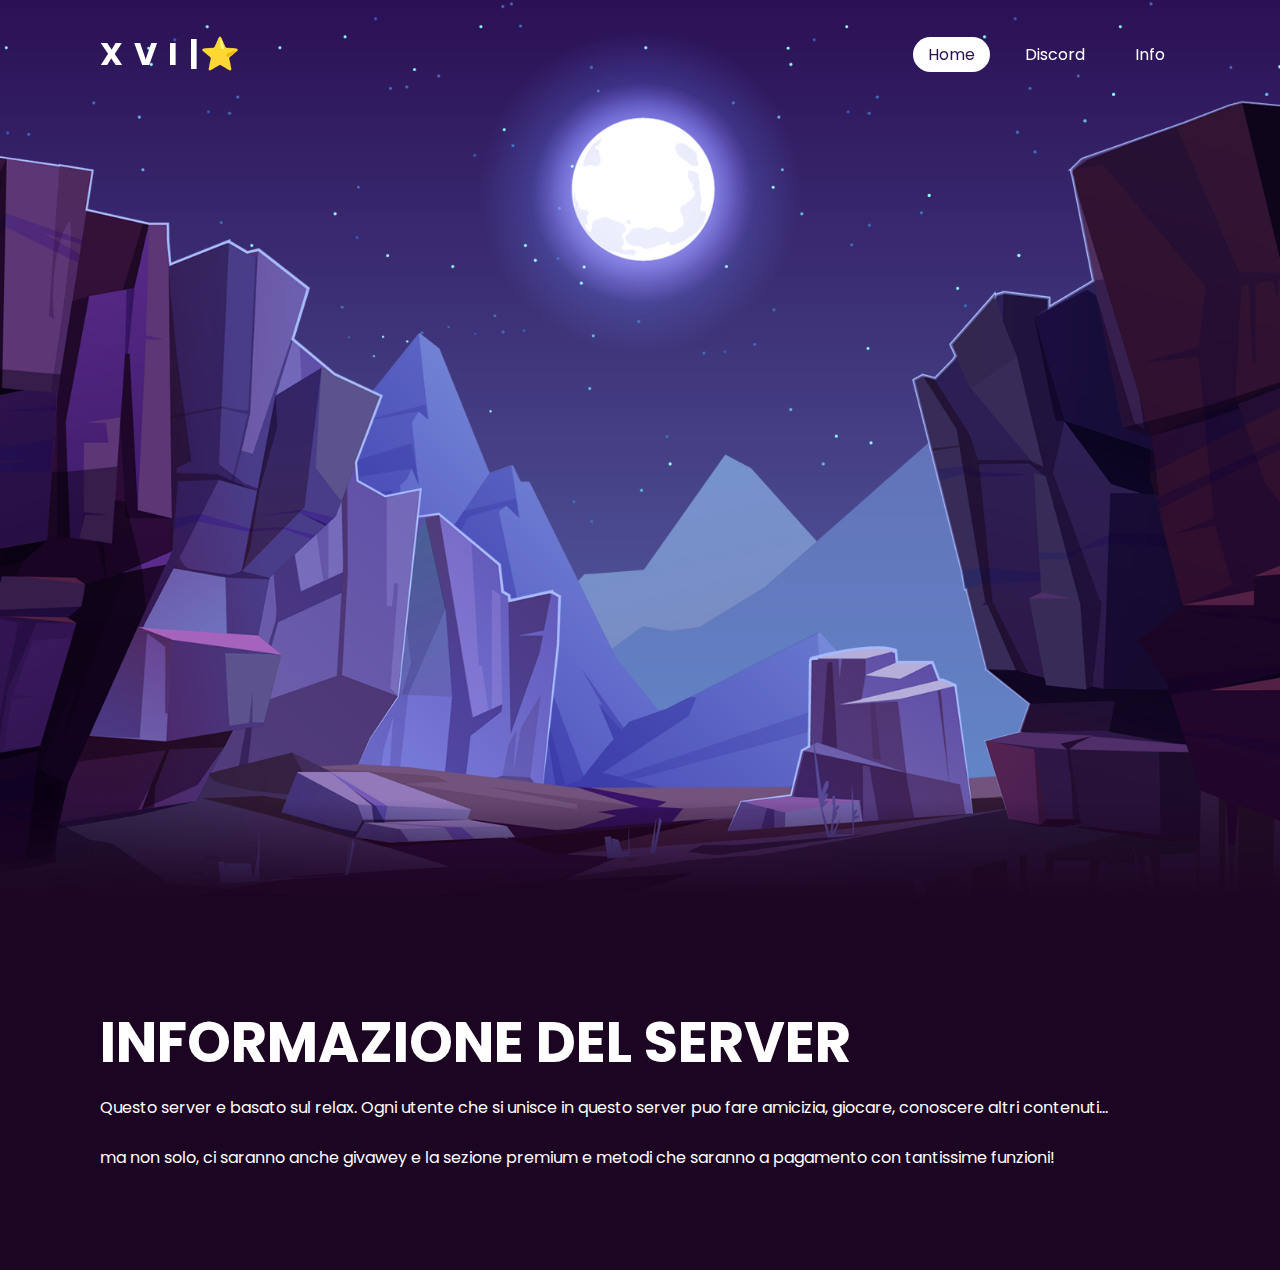
<file: X V I ~ WEBSITE/xvisite/index.html>
<!DOCTYPE html>
<html>
    <head>
        <title> 
            X V I | Website 🌐 
        </title>
        <link rel="stylesheet" type="text/css" href="style.css">
    </head>
    <body>
        <header>
            <a href="" class="logo">X V I |⭐</a>
            <ul>
                <li><a href="index.html" class="active">Home</a></li>
                <li><a href="https://discord.gg/s5tREvdsDv">Discord</a></li>
                <li><a href="info.html">Info</a></li>
            </ul>
        </header>
        <section>
            <img src="./Image/stars.png" id="stars">
            <img src="./Image/moon.png" id="moon">
            <img src="./Image/mountains_behind.png" id="mountains_behind">
            <h2 id="text">X V I|⭐ </h2>
            <img src="./Image/mountains_front.png" id="mountains_front">
        </section>
        <div class="sec">
            <h2>INFORMAZIONE DEL SERVER</h2>
            <p>Questo server e basato sul relax. Ogni utente che si unisce in questo server puo fare amicizia, giocare, conoscere altri contenuti... <br><br> 
            ma non solo, ci saranno anche givawey e la sezione premium e metodi che saranno a pagamento con tantissime funzioni!
        </p>
        </div>
    </body>
</html>
</file>
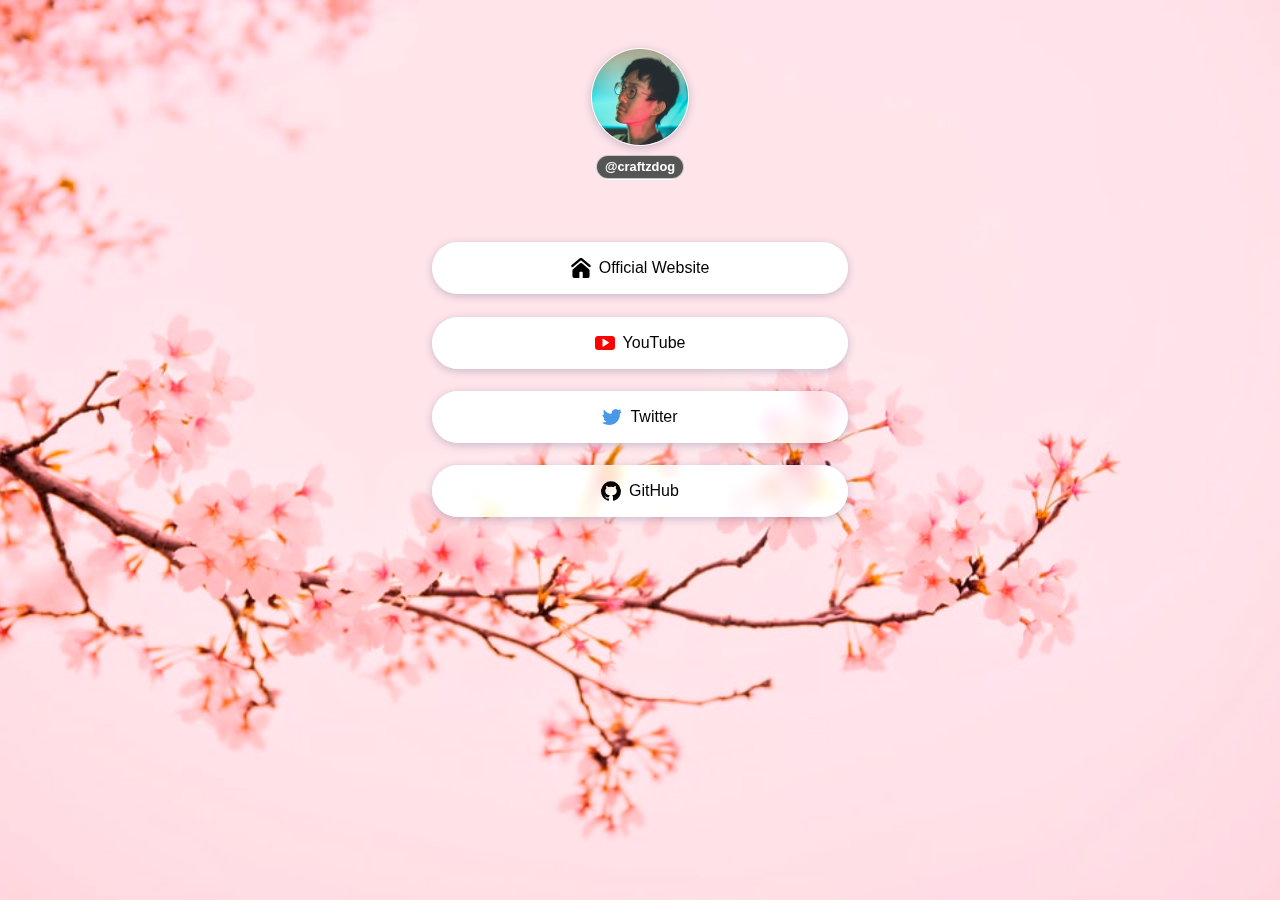
<file: X V I ~ WEBSITE/portafolio/index-image.html>
<!doctype html>
<html>
  <head>
    <meta charset="utf-8" />
    <title>Takuya Matsuyama - Links</title>
    <link rel="stylesheet" href="./index.css" />
  </head>
  <body>
    <main>
      <header>
        <img src="./images/takuya.jpg" />
        <h1>@craftzdog</h1>
      </header>
      <ul>
        <li>
          <a href="https://www.craftz.dog/">
            <img src="./images/homepage.svg" alt="Homepage" width="20" />
            Official Website
          </a>
        </li>
        <li>
          <a href="https://www.youtube.com/playlist?list=UU7yZ6keOGsvERMp2HaEbbXQ&index=1&playnext=1">
            <img src="./images/youtube.svg" alt="YouTube" width="20" />
            YouTube
          </a>
        </li>
        <li>
          <a href="https://twitter.com/inkdrop_app">
            <img src="./images/twitter.svg" alt="Twitter" width="20" />
            Twitter
          </a>
        </li>
        <li>
          <a href="https://github.com/craftzdog">
            <img src="./images/github.svg" alt="GitHub" width="20" />
            GitHub
          </a>
        </li>
      </ul>
    </main>
  </body>
</html>
</file>
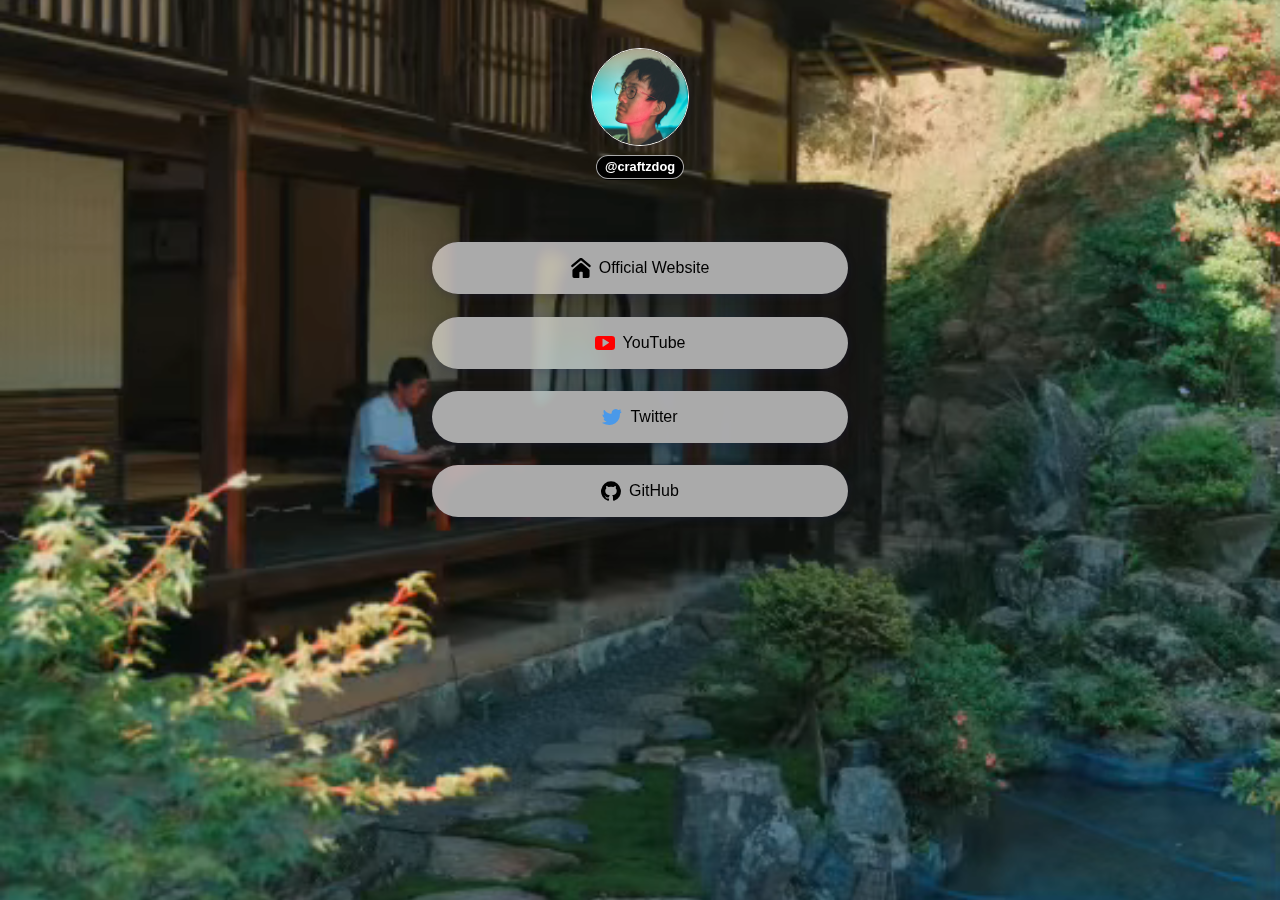
<file: X V I ~ WEBSITE/portafolio/index-video.html>
<!doctype html>
<html>
  <head>
    <meta charset="utf-8" />
    <title>Takuya Matsuyama - Links</title>
    <link rel="stylesheet" href="./index.css" />
  </head>
  <body>
    <video autoplay muted loop playsinline>
      <source src="./images/bg.m4v" type="video/mp4; codecs=hvc1">
      <source src="./images//bg.webm" type="video/webm; codecs=vp9">
    </video>
    <main>
      <header>
        <img src="./images/takuya.jpg" />
        <h1>@craftzdog</h1>
      </header>
      <ul>
        <li>
          <a href="https://www.craftz.dog/">
            <img src="./images/homepage.svg" alt="Homepage" width="20" />
            Official Website
          </a>
        </li>
        <li>
          <a href="https://www.youtube.com/playlist?list=UU7yZ6keOGsvERMp2HaEbbXQ&index=1&playnext=1">
            <img src="./images/youtube.svg" alt="YouTube" width="20" />
            YouTube
          </a>
        </li>
        <li>
          <a href="https://twitter.com/inkdrop_app">
            <img src="./images/twitter.svg" alt="Twitter" width="20" />
            Twitter
          </a>
        </li>
        <li>
          <a href="https://github.com/craftzdog">
            <img src="./images/github.svg" alt="GitHub" width="20" />
            GitHub
          </a>
        </li>
      </ul>
    </main>
  </body>
</html>
</file>
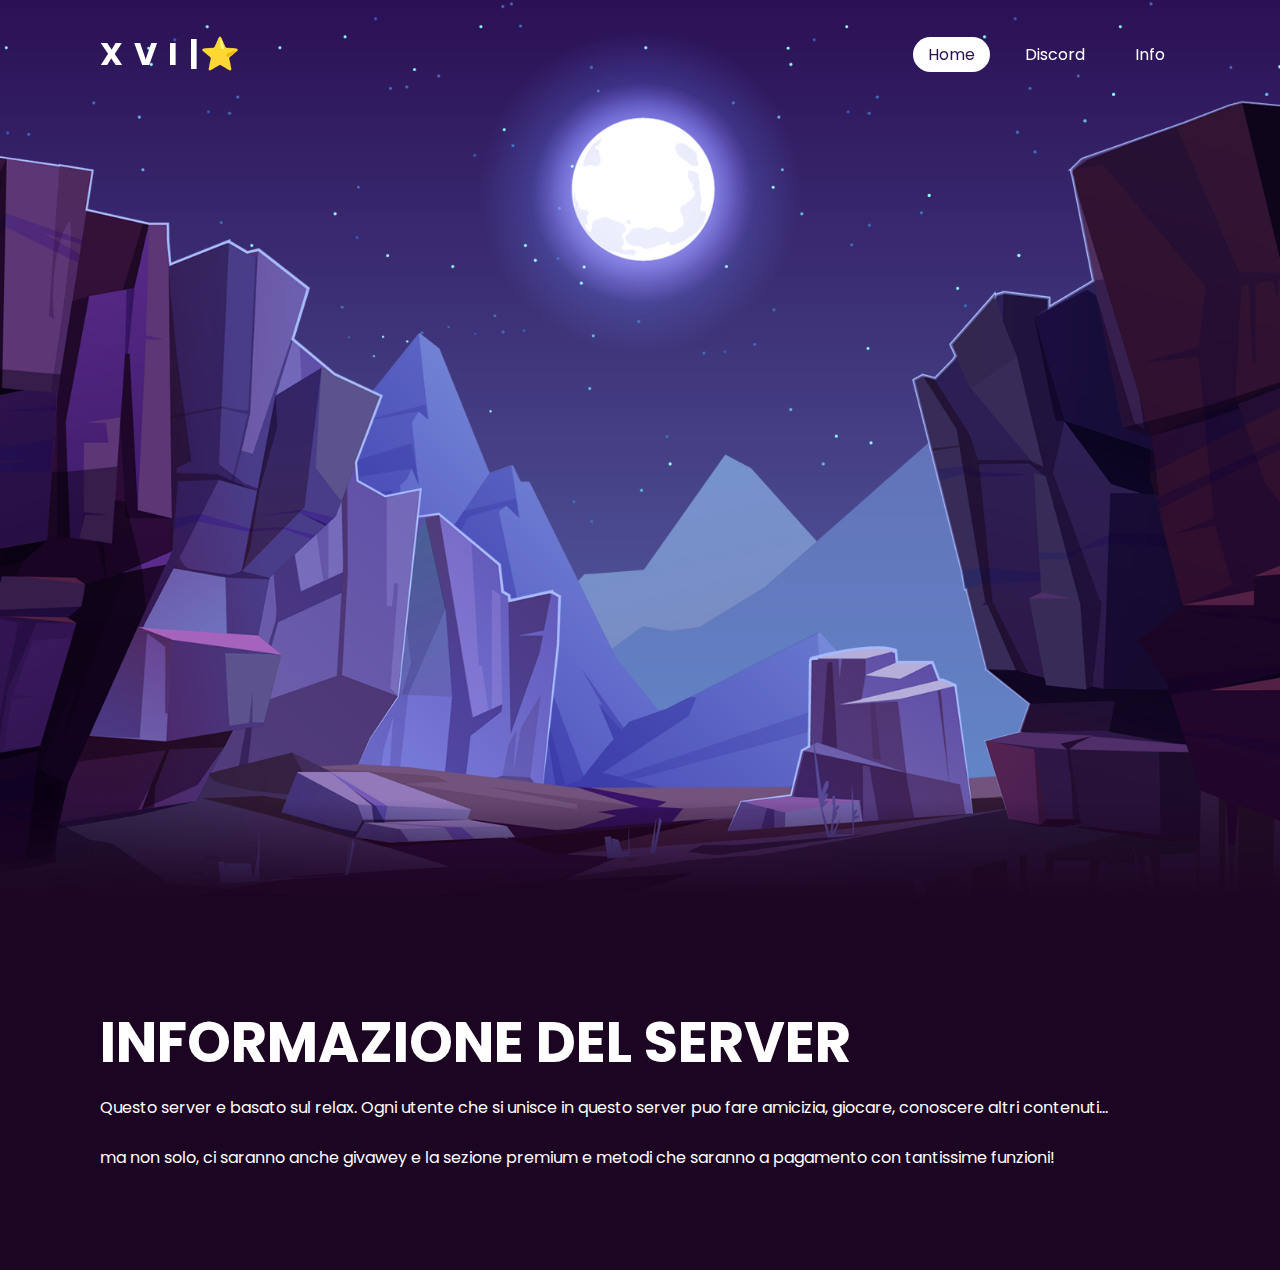
<file: X V I ~ WEBSITE/xvisite/home.html>
<!DOCTYPE html>
<html>
    <head>
        <title> 
            X V I | Website 🌐 
        </title>
        <link rel="stylesheet" type="text/css" href="style.css">
    </head>
    <body>
        <header>
            <a href="inzio.html" class="logo">X V I |⭐</a>
            <ul>
                <li><a href="index.html" class="active">Home</a></li>
                <li><a href="https://discord.gg/s5tREvdsDv">Discord</a></li>
                <li><a href="info.html">Info</a></li>
            </ul>
        </header>
        <section>
            <img src="./Image/stars.png" id="stars">
            <img src="./Image/moon.png" id="moon">
            <img src="./Image/mountains_behind.png" id="mountains_behind">
            <h2 id="text">X V I|⭐ </h2>
            <img src="./Image/mountains_front.png" id="mountains_front">
        </section>
        <div class="sec">
            <h2>INFORMAZIONE DEL SERVER</h2>
            <p>Questo server e basato sul relax. Ogni utente che si unisce in questo server puo fare amicizia, giocare, conoscere altri contenuti... <br><br> 
            ma non solo, ci saranno anche givawey e la sezione premium e metodi che saranno a pagamento con tantissime funzioni!
        </p>
        </div>
    </body>
</html>
</file>
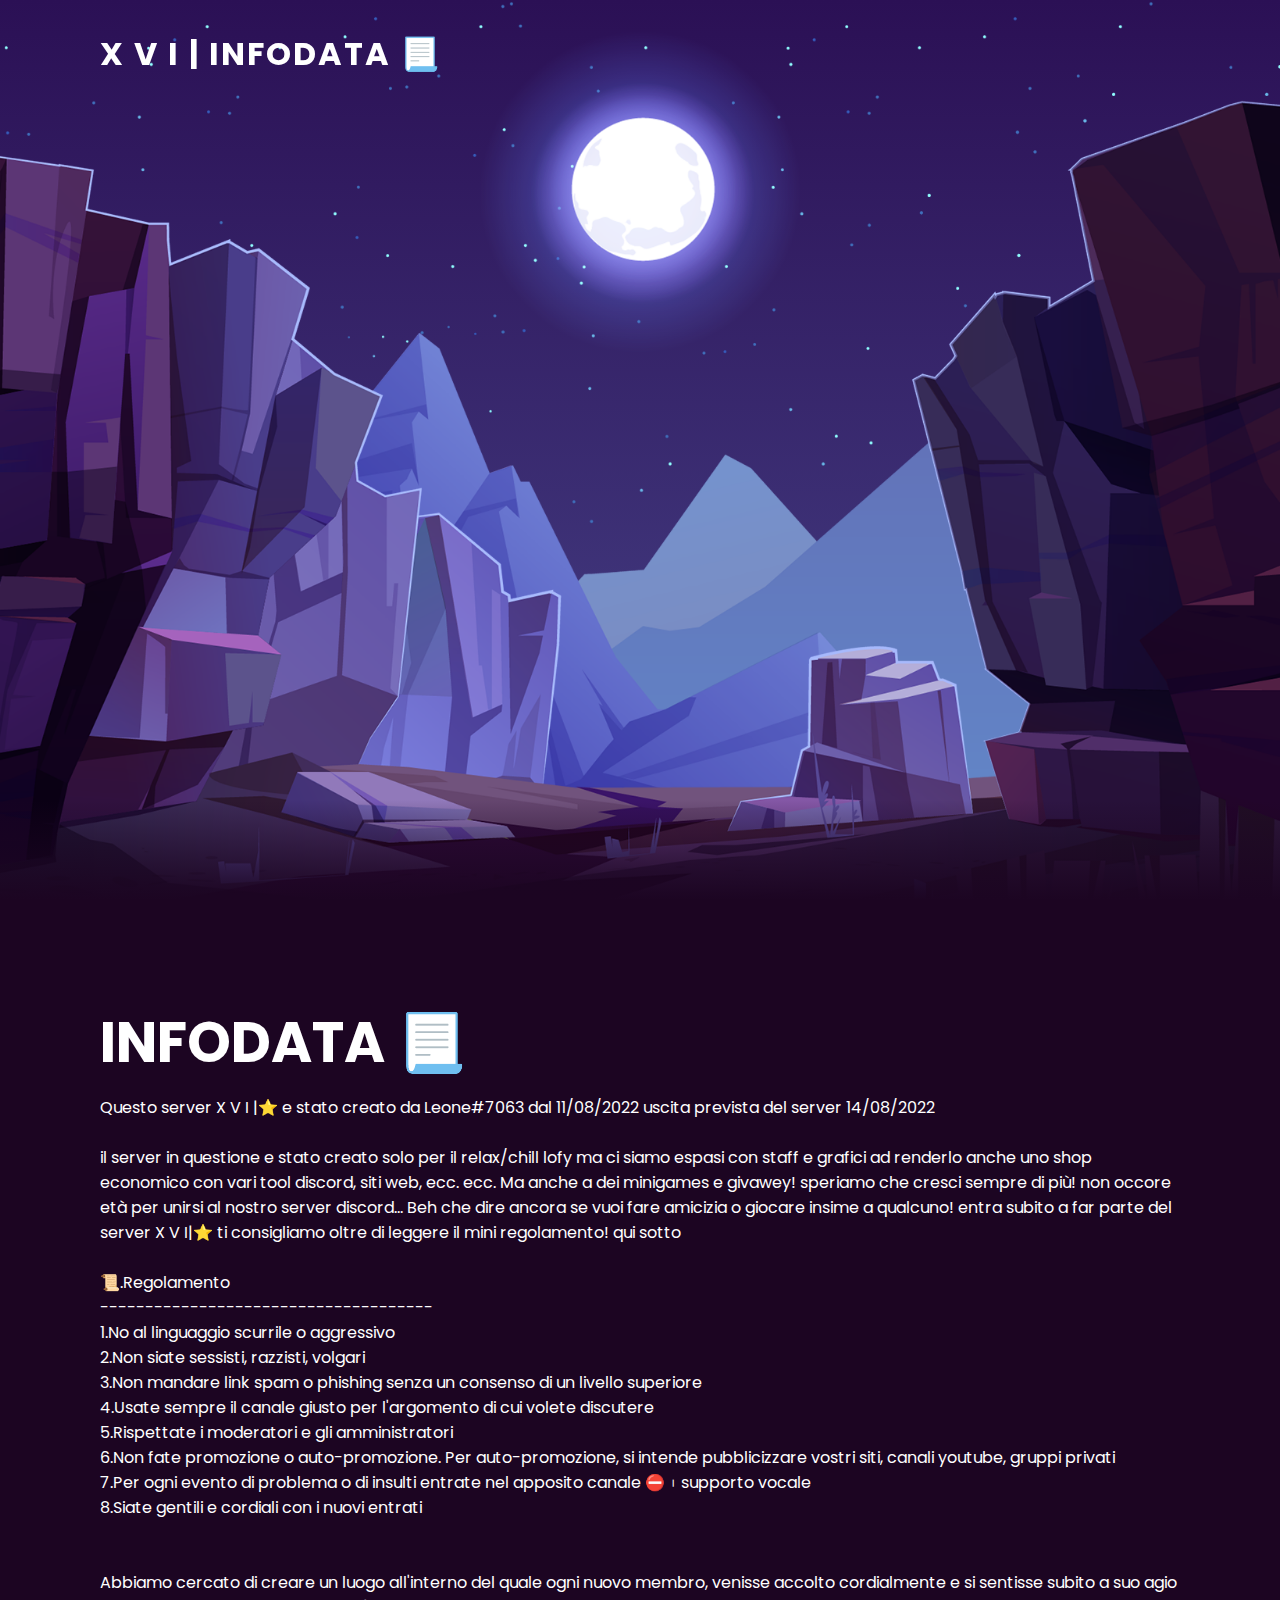
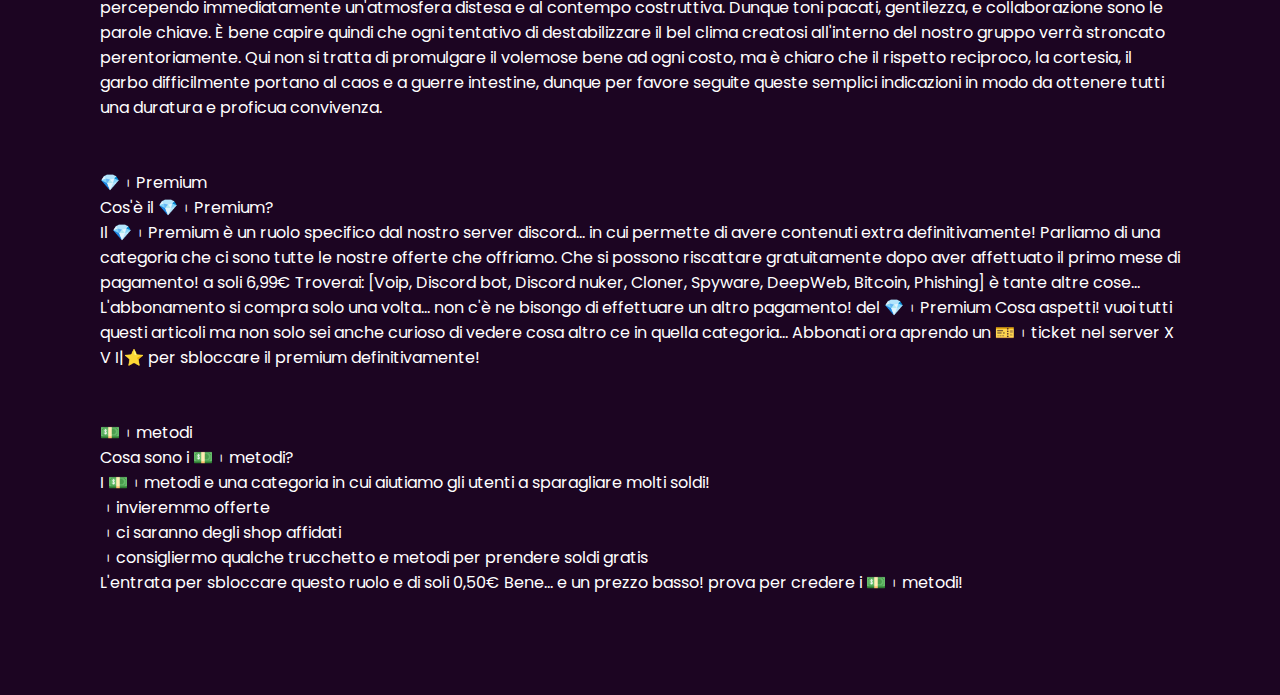
<file: X V I ~ WEBSITE/xvisite/info.html>
<!DOCTYPE html>
<html>
    <head>
        <title> 
            X V I | INFODATA 📃
        </title>
        <link rel="stylesheet" type="text/css" href="style.css">
    </head>
    <body>
        <header>
            <a href="/index.html" class="logo">X V I | INFODATA 📃</a>
            <ul>
            </ul>
        </header>
        <section>
            <img src="./Image/stars.png" id="stars">
            <img src="./Image/moon.png" id="moon">
            <img src="./Image/mountains_behind.png" id="mountains_behind">
            <h2 id="text">X V I|⭐ </h2>
            <img src="./Image/mountains_front.png" id="mountains_front">
        </section>
        <div class="sec">
            <h2>INFODATA 📃 </h2>
            <p>Questo server X V I |⭐ e stato creato da Leone#7063 dal 11/08/2022 uscita prevista del server 14/08/2022
            <br><br> 
            il server in questione e stato creato solo per il relax/chill lofy ma ci siamo espasi con staff e grafici ad renderlo anche uno shop economico con vari tool discord, siti web, ecc. ecc. 
            Ma anche a dei minigames e givawey! speriamo che cresci sempre di più! non occore età per unirsi al nostro server discord... 
            Beh che dire ancora se vuoi fare amicizia o giocare insime a qualcuno! entra subito a far parte del server X V I|⭐ ti consigliamo oltre di leggere il mini regolamento! qui sotto<br><br>

            📜.Regolamento<br>
            -------------------------------------<br>
            1.No al linguaggio scurrile o aggressivo<br>
            2.Non siate sessisti, razzisti, volgari<br>
            3.Non mandare link spam o phishing senza un consenso di un livello superiore<br>
            4.Usate sempre il canale giusto per l'argomento di cui volete discutere<br>
            5.Rispettate i moderatori e gli amministratori<br>
            6.Non fate promozione o auto-promozione. Per auto-promozione, si intende pubblicizzare vostri siti, canali youtube, gruppi privati<br>
            7.Per ogni evento di problema o di insulti entrate nel apposito canale ⛔︲supporto vocale<br>
            8.Siate gentili e cordiali con i nuovi entrati
            <br><br><br>
            Abbiamo cercato di creare un luogo all'interno del quale ogni nuovo membro, venisse accolto cordialmente e si sentisse subito a suo agio percependo immediatamente un'atmosfera distesa e al contempo costruttiva.
            Dunque toni pacati, gentilezza, e collaborazione sono le parole chiave.
            È bene capire quindi che ogni tentativo di destabilizzare il bel clima creatosi all'interno del nostro gruppo verrà stroncato perentoriamente.
            Qui non si tratta di promulgare il volemose bene ad ogni costo, ma è chiaro che il rispetto reciproco, la cortesia, il garbo difficilmente portano al caos e a guerre intestine, dunque per favore seguite queste semplici indicazioni in modo da ottenere tutti una duratura e proficua convivenza. 
            <br><br><br>  
            💎︲Premium
            <br>
            Cos'è il 💎︲Premium? <br>
            Il 💎︲Premium è un ruolo specifico dal nostro server discord... in cui permette di avere contenuti extra definitivamente!
            Parliamo di una categoria che ci sono tutte le nostre offerte che offriamo. Che si possono riscattare gratuitamente dopo aver affettuato il primo mese di pagamento! a soli 6,99€
            Troverai: [Voip, Discord bot, Discord nuker, Cloner, Spyware, DeepWeb, Bitcoin, Phishing] è tante altre cose... L'abbonamento si compra solo una volta... non c'è ne bisongo di effettuare un altro pagamento! del 💎︲Premium 
            Cosa aspetti! vuoi tutti questi articoli ma non solo sei anche curioso di vedere cosa altro ce in quella categoria... Abbonati ora aprendo un 🎫︲ticket nel server X V I|⭐ per sbloccare il premium definitivamente!
            <br><br><br>  
            💵︲metodi
            <br>
            Cosa sono i 💵︲metodi?<br>
            I 💵︲metodi e una categoria in cui aiutiamo gli utenti a sparagliare molti soldi! <br>
            ︲invieremmo offerte<br>
            ︲ci saranno degli shop affidati<br>
            ︲consigliermo qualche trucchetto e metodi per prendere soldi gratis<br>
            L'entrata per sbloccare questo ruolo e di soli 0,50€
            Bene... e un prezzo basso! prova per credere i 💵︲metodi!

        </p>
        </div>
    </body>
</html>
</file>
<file: X V I ~ WEBSITE/xvisite/style.css>
@import url('https://fonts.googleapis.com/css?family=Poppins:300,400,500,600,700,800,900&display=swap');
*
{
    margin: 0;
    padding: 0;
    box-sizing: border-box;
    font-family: 'Poppins', sans-serif;
}
body{
    min-height: 100vh;
    overflow-x: hidden;
    background: linear-gradient(#2b1055,#7597de);
}
header{
    position: absolute;
    top: 0;
    left: 0;
    width: 100%;
    padding: 30px 100px;
    display: flex;
    justify-content: space-between;
    align-items: center;
    z-index: 10000;
}
header .logo{
    color: #fff;
    font-weight: 700;
    text-decoration: none;
    font-size: 2em;
    text-transform: uppercase;
    letter-spacing: 2px;
}
header ul{
    display: flex;
    justify-content: center;
    align-items: center;
}
header ul li{
    list-style: none;
    margin-left: 20px;
}
header ul li a{
    text-decoration: none;
    padding: 6px 15px;
    color: #fff;
    border-radius: 20px;
}
header ul li a:hover , 
header ul li a.active{
    background: #fff;
    color: #2b1055;
}
section{
    position: relative;
    width: 100%;
    height: 100vh;
    padding: 100px;
    display: flex;
    justify-content: center;
    align-items: center;
}
section::before{
    content: '';
    position: absolute;
    bottom: 0;
    width: 100%;
    height: 100px;
    background: linear-gradient(to top,#1c0522,transparent);
    z-index: 1000;
}
section img{
    position: absolute;
    top: 0;
    left: 0;
    width: 100%;
    height: 100%;
    object-fit: cover;
    pointer-events: none;
}
section img#moon{
    mix-blend-mode: screen;
}
section img#mountains_front{
    z-index: 10;
}
#text{
    position: absolute;
    right: -350px;
    color: whitesmoke;
    white-space: nowrap;
    font-size: 7.5vw;
    z-index: 9;
}
.sec{
    position: relative;
    padding: 100px;
    background: #1c0522;
}
.sec h2{
    font-size: 3.5em;
    margin-bottom: 10px;
    color: #fff;
}
.sec p{
    font-size: 1em;
    color: #fff;
}
</file>
<file: X V I ~ WEBSITE/portafolio/index.css>
body, html {
  margin: 0;
  padding: 0;
  font-family: 'Open Sans', sans-serif;
  color: #fff;
}

body {
  background: url(./images/bg01.jpg) no-repeat center center fixed;
  background-size: cover;
}

#vanta {
  z-index: 0;
  position: absolute;
  left: 0;
  top: 0;
  width: 100%;
  height: 100%;
}

video {
  z-index: 0;
  position: absolute;
  left: 0;
  top: 0;
  width: 100%;
  height: 100%;
  object-fit: cover;
}

main {
  position: relative;
}

main.animated {
  opacity: 0;
  filter: blur(10px);
  transition: opacity 2s ease-in-out, filter 2s ease-in-out;
}

header {
  margin-top: 3em;
  text-align: center;
  display: flex;
  flex-direction: column;
  align-items: center;
}

header > img {
  width: 6em;
  height: 6em;
  border-radius: 100%;
  border: 1px solid #fff;
  box-shadow: rgb(28 32 93 / 24%) 0px 2px 8px 0px;
}

header > h1 {
  display: inline-block;
  font-size: 0.8em;
  font-weight: bold;
  border-radius: 1em;
  background-color: #000a;
  color: #fff;
  padding: 0.3em 0.6em;
  border: 1px solid #fffa;
  backdrop-filter: blur(10px) saturate(160%) contrast(180%);
  -webkit-backdrop-filter: blur(10px) saturate(160%) contrast(180%);
}

ul {
  box-sizing: border-box;
  list-style: none;
  margin: 0 auto;
  padding: 2em;
  max-width: 480px;
}

ul > li {
  background-color: #fffa;
  backdrop-filter: blur(10px) saturate(160%) contrast(180%);
  -webkit-backdrop-filter: blur(10px) saturate(160%) contrast(180%);
  border-radius: 10em;
  padding: 1em;
  margin: 1.4em 0;
  box-shadow: rgb(28 32 93 / 24%) 0px 2px 8px 0px;
}

ul > li > a {
  display: flex;
  flex-direction: row;
  justify-content: center;
  align-items: center;
  gap: 0.5em;
}

a {
  color: black;
  text-decoration: none;
}
</file>
